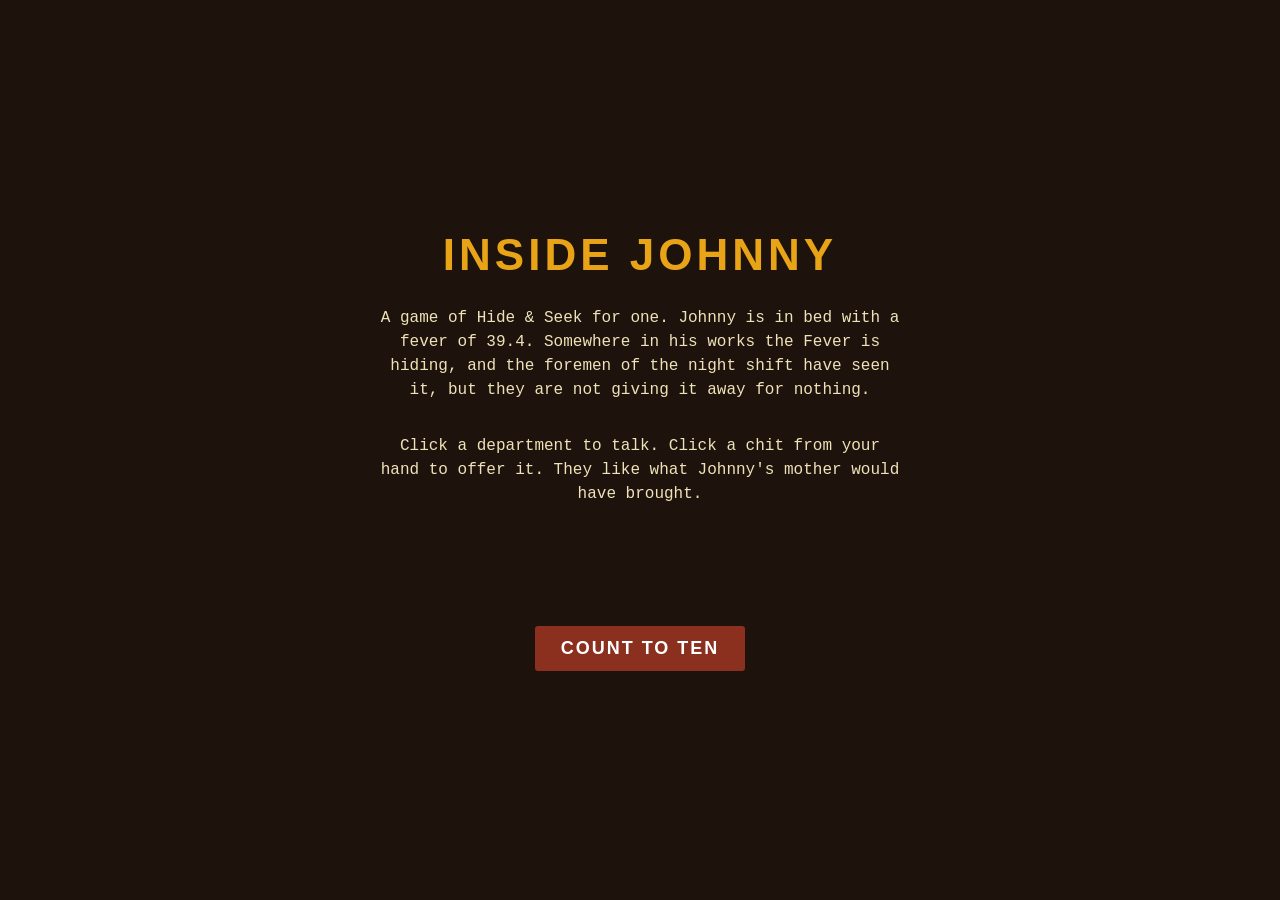
<file: worlds/moonlit-meadow/spaces/12_14/1/index.html>
<!doctype html>
<meta charset="utf-8">
<title>Inside Johnny</title>
<style>
*{box-sizing:border-box}
body{margin:0;height:100vh;background:#2b1e14 repeating-linear-gradient(92deg,#33241a 0 38px,#2a1c13 38px 40px);font-family:'Courier New',monospace;color:#2a2118;overflow:hidden;user-select:none}
#wrap{display:flex;gap:18px;height:100vh;padding:16px;align-items:stretch}
#board{flex:1;background:#d9c79a;border:6px solid #8b2f1e;border-radius:6px;padding:12px 16px;display:flex;flex-direction:column;box-shadow:0 8px 30px #000a;min-width:0}
h1{margin:0;font:900 26px Impact,'Arial Black',sans-serif;letter-spacing:3px;color:#8b2f1e}
.sub{font-size:12px;margin:2px 0 8px;letter-spacing:1px}
#rooms{display:grid;grid-template-columns:1fr 1fr 1fr;gap:10px;flex:1}
.room{position:relative;background:linear-gradient(#b8b5aa,#8f8c82);border:3px solid #55534c;border-radius:4px;padding:8px 10px;cursor:pointer;display:flex;flex-direction:column;justify-content:space-between;box-shadow:inset 0 0 0 4px #bdbaaf,inset 0 0 12px #0006}
.room:hover{filter:brightness(1.12)}
.room.cur{outline:4px solid #e8a317}
.room b{font:900 15px Impact,sans-serif;letter-spacing:1.5px;color:#222}
.room i{font-size:12px;font-style:normal}
.room .st{font-size:12px;font-weight:bold;min-height:16px}
.room:before,.room:after{content:'';position:absolute;top:5px;width:7px;height:7px;border-radius:50%;background:#46443e;box-shadow:inset 1px 1px 0 #ccc}
.room:before{left:5px}.room:after{right:5px}
.room.clear{background:linear-gradient(#a9bba3,#82937d)}
.room.fev{background:linear-gradient(#d86a4c,#a83a22);animation:th 1s infinite}
.room.vent{grid-column:1/4;flex-direction:row;align-items:center;gap:14px}
@keyframes th{50%{filter:brightness(1.25)}}
#side{width:min(380px,36vw);display:flex;flex-direction:column;gap:12px}
#memo{flex:1;background:#f1ead8;border:2px dashed #7a6a4a;padding:14px;font-size:15px;line-height:1.5;overflow:auto;box-shadow:0 6px 20px #0008;transform:rotate(.4deg)}
#memo .who{font:900 13px Impact,sans-serif;letter-spacing:2px;color:#8b2f1e;margin-bottom:6px}
#memo .sys{opacity:.65;font-size:13px;margin-top:10px}
#hand{display:flex;flex-wrap:wrap;gap:8px}
.chit{background:#efe2b8;border:2px solid #6b5a33;border-radius:50% / 40%;padding:8px 12px;font-size:13px;font-weight:bold;cursor:pointer;box-shadow:0 3px 0 #4d3f22;text-align:center}
.chit:hover{background:#fff3c9}
.chit.dim{opacity:.6}
#thermo{display:flex;align-items:center;gap:10px;background:#d9c79a;padding:8px 12px;border:3px solid #8b2f1e;border-radius:4px}
#tube{flex:1;height:14px;background:#fff;border:2px solid #333;border-radius:8px;overflow:hidden}
#hg{height:100%;background:#d11;width:80%;transition:width 2.5s ease-in-out}
#deg{font:900 18px Impact,sans-serif;width:70px}
#title{position:fixed;inset:0;background:#1d130c;display:flex;flex-direction:column;align-items:center;justify-content:center;color:#efe2b8;z-index:5;text-align:center;padding:30px}
#title h2{font:900 44px Impact,sans-serif;letter-spacing:4px;color:#e8a317;margin:0 0 10px}
#title p{max-width:520px;line-height:1.5}
button{font:900 18px Impact,sans-serif;letter-spacing:2px;background:#8b2f1e;color:#fff;border:0;padding:12px 26px;cursor:pointer;border-radius:3px;margin-top:14px}
#count{font:900 70px Impact,sans-serif;color:#e8a317;height:90px}
</style>
<div id="title">
  <h2>INSIDE JOHNNY</h2>
  <p>A game of Hide &amp; Seek for one. Johnny is in bed with a fever of 39.4. Somewhere in his works the Fever is hiding, and the foremen of the night shift have seen it, but they are not giving it away for nothing.</p>
  <p>Click a department to talk. Click a chit from your hand to offer it. They like what Johnny's mother would have brought.</p>
  <div id="count"></div>
  <button id="go">COUNT TO TEN</button>
</div>
<div id="wrap">
  <div id="board">
    <h1>INSIDE JOHNNY</h1>
    <div class="sub">NIGHT SHIFT · TIN &amp; CARDBOARD · PATENT PENDING · COPYRIGHT 1954</div>
    <div id="rooms"></div>
  </div>
  <div id="side">
    <div id="thermo"><span style="font-weight:bold">TEMP</span><div id="tube"><div id="hg"></div></div><div id="deg">39.4°</div></div>
    <div id="memo"></div>
    <div id="hand"></div>
  </div>
</div>
<script>
const ROOMS=[
 {id:'boiler',name:'BOILER HOUSE',org:'the lungs',who:'Foreman Pruitt',want:'Window cracked open',
  ask:"Burning the same stale air since Tuesday, son. Rattling like a kettle in here. I'd talk plainer if somebody let a little night in.",
  ok:"Pruitt leans out into the draught and breathes like a man let out of church. 'Left side, third gauge. Go on, look.'",
  empty:"Nothing behind the third gauge but a moth, and a pencil Pruitt lost in 1951."},
 {id:'pump',name:'PUMP ROOM',org:'the heart',who:'Ines, pump tender',want:'Bedtime story',
  ask:"One-two. One-two. Nobody's said a word to the pump all night, and it runs fast when it's lonely. Read me something with a bear in it.",
  ok:"Ines listens with her eyes shut. The pump slows by a tick, then another. 'Alright. Behind the piston, then.'",
  empty:"Behind the piston: a thermos, a crossword, and a long-ago pressed flower. Not hiding anything but her lunch."},
 {id:'filter',name:'FILTER WORKS',org:'the liver',who:'Dov, sump man',want:'Aspirin, half',
  ask:"They keep sending down whole ones. A whole one floods my sump. Half. A half I can strain, and then we talk.",
  ok:"Dov holds the half up to the lamp, nods, and drops it in the grate. 'Sump hatch. Mind the sludge.'",
  empty:"The sump hatch lifts on dark, warm water and a lost button. No fever. Dov wipes his hands on his apron anyway."},
 {id:'vat',name:'VAT HALL',org:'the stomach',who:'Wren, vat keeper',want:'Ginger ale, flat',
  ask:"Everything that comes down tonight comes down fizzing and I'm still stirring Sunday's dinner. Flat. Let it go flat first, like the old lady used to.",
  ok:"Wren sips it off the ladle, sighs, and the whole vat settles. 'Under the lid. I felt something go by an hour ago.'",
  empty:"Under the lid: gravy-coloured stillness and one pea, circling. The Fever is not in the vat."},
 {id:'switch',name:'SWITCHBOARD',org:'the head',who:'Mabel, operator',want:'Cool flannel',
  ask:"Every line's lit and nobody's on the other end. The jacks are cooking. Something wet and cold on the forehead panel, please, and I'll tell you who rang.",
  ok:"Mabel presses it flat across the board. A hundred lights go amber, then one by one go out. 'Jack nine. Pull the plug.'",
  empty:"Jack nine, pulled: nothing on the line but a distant hum, like a refrigerator in another house."}
];
const VENT={id:'vent',name:'SWEAT VENT',org:'the skin',who:'Gatekeeper Hobbs',want:'Extra blanket',
  ask:"Pores are shut tight as a drum. Nobody leaves this plant by the front, and nobody leaves through me without a good cover over the whole works. Pile it on, and I'll sweat it out of the hull.",
  early:"Come back when you've got something to show me. I don't open the vent for a draught."};
const CHITS=['Window cracked open','Bedtime story','Aspirin, half','Ginger ale, flat','Cool flannel','Extra blanket','Orange squash'];
const DESC={'Orange squash':'Sweet. Johnny likes it. Nobody here asked for it.'};
const st={temp:39.4,cleared:{},fever:null,found:false,cur:null,over:false};
const $=s=>document.querySelector(s),roomsEl=$('#rooms'),memo=$('#memo'),hand=$('#hand');
const live=()=>ROOMS.filter(r=>!st.cleared[r.id]).map(r=>r.id);
st.fever=live()[Math.floor(Math.random()*5)];
let ac=null,pulse=null;
function tick(f,g){if(!ac)return;try{const o=ac.createOscillator(),v=ac.createGain();o.frequency.value=f;o.type='sine';v.gain.setValueAtTime(g,ac.currentTime);v.gain.exponentialRampToValueAtTime(.0001,ac.currentTime+.12);o.connect(v);v.connect(ac.destination);o.start();o.stop(ac.currentTime+.14)}catch(e){}}
function startPulse(){clearInterval(pulse);const gap=Math.max(500,1250-(st.temp-37)*300);pulse=setInterval(()=>{tick(70,.12);setTimeout(()=>tick(55,.08),160)},gap)}
function say(who,txt,sys){memo.innerHTML='<div class="who">'+who+'</div><div>'+txt+'</div>'+(sys?'<div class="sys">'+sys+'</div>':'')}
function drawThermo(){$('#deg').textContent=st.temp.toFixed(1)+'°';$('#hg').style.width=Math.max(8,Math.min(100,(st.temp-36.5)/4.5*100))+'%'}
function render(){
  roomsEl.innerHTML='';
  for(const r of ROOMS.concat([VENT])){
    const d=document.createElement('div');
    const fev=st.found&&st.fever===r.id&&!st.over;
    d.className='room'+(r.id==='vent'?' vent':'')+(st.cur===r.id?' cur':'')+(st.cleared[r.id]?' clear':'')+(fev?' fev':'');
    const stat=st.cleared[r.id]?'✔ CHECKED, EMPTY':(fev?'● THE FEVER':'');
    d.innerHTML='<div><b>'+r.name+'</b><br><i>'+r.who+' · '+r.org+'</i></div><div class="st">'+stat+'</div>';
    d.onclick=()=>enter(r.id);roomsEl.appendChild(d);
  }
  hand.innerHTML='';
  for(const c of CHITS){const e=document.createElement('div');e.className='chit'+(st.cur?'':' dim');e.textContent=c;e.title=DESC[c]||'';e.onclick=()=>offer(c);hand.appendChild(e)}
}
function enter(id){
  if(st.over)return;
  st.cur=id;
  if(id==='vent'){
    if(st.found)say(VENT.who,VENT.ask,'Offer a chit.');else say(VENT.who,VENT.early);
  }else{
    const r=ROOMS.find(x=>x.id===id);
    if(st.cleared[id])say(r.who,"Already had a look, didn't you? Go and bother someone with a chit.");
    else if(st.found&&st.fever===id)say(r.who,"He's in here, you've seen him. Take it up with the vent.");
    else say(r.who,r.ask,'Offer a chit.');
  }
  render();
}
function offer(c){
  if(st.over)return;
  if(!st.cur){say('MEMO','Pick a department first.');return}
  tick(120,.1);
  const id=st.cur;
  if(id==='vent'){
    if(!st.found){say(VENT.who,VENT.early);return}
    if(c!==VENT.want){wrong(VENT,c);return}
    return finale();
  }
  const r=ROOMS.find(x=>x.id===id);
  if(st.cleared[id]||(st.found&&st.fever===id)){say(r.who,"Not for me, thanks. I'm done here.");return}
  if(c!==r.want){wrong(r,c);return}
  if(st.fever===id){
    st.found=true;
    say(r.who,r.ok);
    memo.innerHTML+='<div style="margin-top:12px"><div class="who">THE FEVER</div>A small red bead of a thing, sitting in the corner with its knees pulled up. It has the face of every boy who ever said he wasn\'t tired.<br><br>"Alright, you found me. I\'m not going out by the door, I came in by a sneeze and I\'ll go the way I choose. The vent. Ask Hobbs. Tell him to pile it on."</div>';
  }else{
    st.cleared[id]=true;
    say(r.who,r.ok,r.empty);
    st.temp=Math.round((st.temp-.1)*10)/10;
  }
  st.cur=null;drawThermo();render();startPulse();
}
function wrong(r,c){
  st.temp=Math.round((st.temp+.3)*10)/10;
  const note=c==='Orange squash'?"Johnny likes it, certainly. It's nobody's idea of a bribe.":'"Thanks, but no."';
  say(r.who,'Turns the '+c.toLowerCase()+' over, hands it back. '+note+' "That isn\'t what I asked for, is it?"',
    st.found?'Johnny\'s temperature creeps up.':'Johnny\'s temperature creeps up. Somewhere in the works, something shifts.');
  if(!st.found){
    const opts=live().filter(x=>x!==st.fever);
    if(opts.length)st.fever=opts[Math.floor(Math.random()*opts.length)];
  }
  drawThermo();render();startPulse();
}
function finale(){
  st.over=true;st.cur=null;render();
  say('THE VENT','Hobbs hauls on the iron wheel. Somewhere very far away, on the surface of a boy, ten thousand small doors come open. The Fever pulls its knees to its chest, looks back once at Mabel, Ines, Dov, Wren and Pruitt, and goes out of Johnny the way a held breath goes out of a person: all at once, and so ordinary you could cry.');
  st.temp=37.0;drawThermo();
  clearInterval(pulse);
  setTimeout(()=>{
    memo.innerHTML+='<div class="sys" style="font-size:15px;opacity:1;margin-top:16px">Upstairs, a hand lays itself on a damp forehead and stays. Then the small bright click of a thermometer being shaken down, twice, the way she always does, as though the number could be argued with.<br><br><i>37.0. The night shift sits down.</i></div><div style="text-align:center"><button id="on">GO ON</button></div>';
    if(window.branches){branches.carry(['a thermometer, shaken down']);branches.say('37.0. The night shift sits down.')}
    $('#on').onclick=()=>window.branches&&branches.onward();
    tick(900,.05);setTimeout(()=>tick(1100,.05),250);
  },3500);
}
$('#go').onclick=()=>{
  try{ac=new (window.AudioContext||window.webkitAudioContext)()}catch(e){}
  $('#go').style.display='none';
  let n=0;const c=$('#count');
  const t=setInterval(()=>{n++;c.textContent=n;tick(60+n*8,.15);
    if(n===10){clearInterval(t);setTimeout(()=>{c.textContent='READY OR NOT'},500);setTimeout(()=>{$('#title').style.display='none';startPulse()},1700)}
  },450);
};
say('MEMO','The night shift is awake and none of them will say where the Fever went. Start anywhere: click a department, listen, then offer something from your hand.');
drawThermo();render();
</script>
</file>
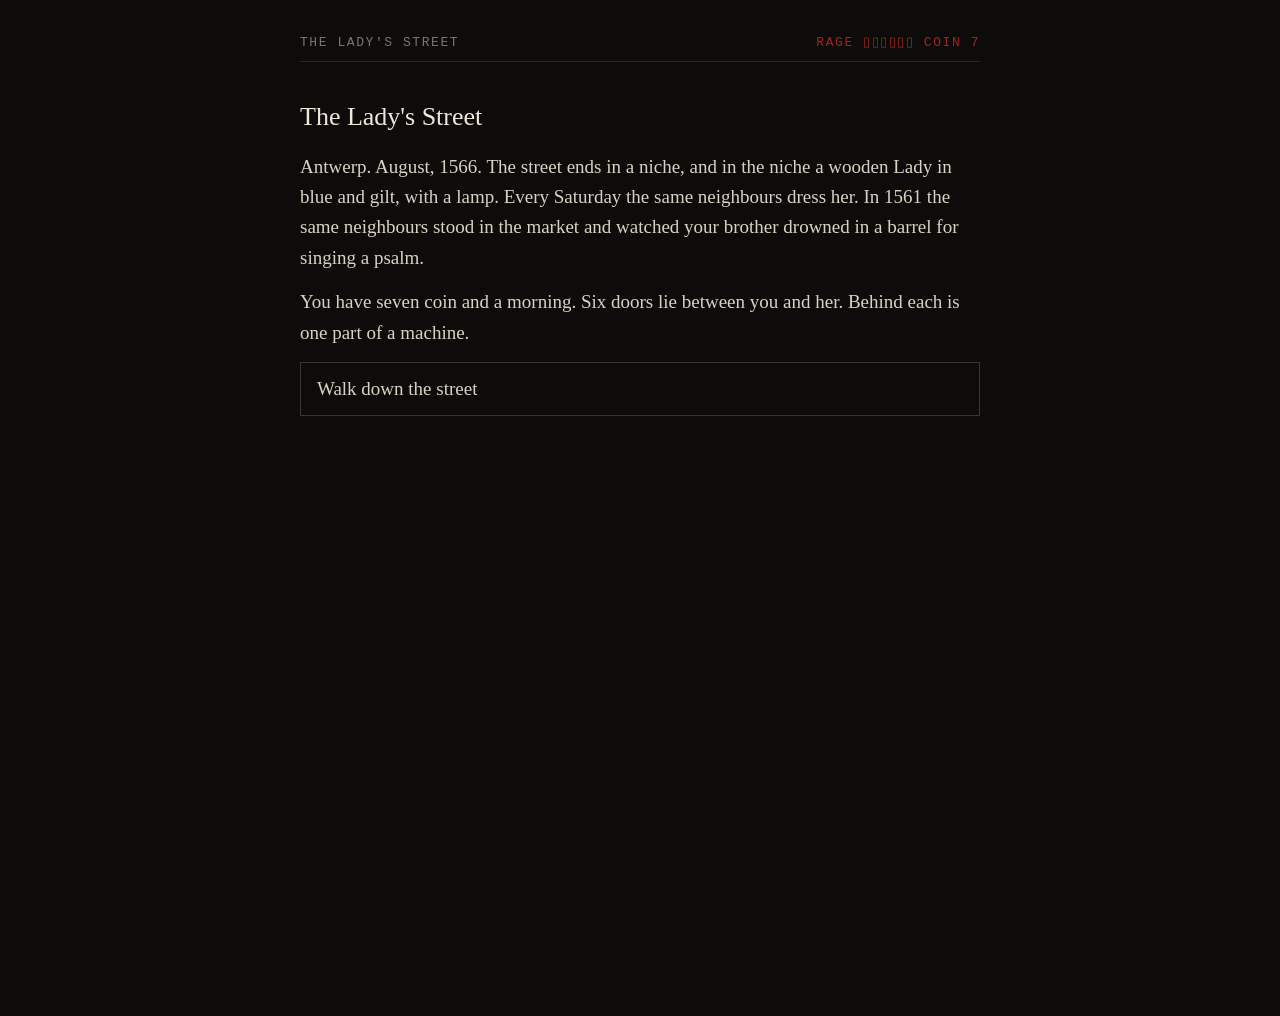
<file: worlds/the-lush/spaces/5_0/1/index.html>
<!doctype html><meta charset=utf-8><title>The Lady's Street</title>
<style>
html,body{margin:0;height:100%;background:#0e0c0a;color:#d9d2c3;font:19px/1.6 Georgia,serif}
#w{max-width:680px;margin:0 auto;padding:36px 24px 80px;min-height:100%}
#top{display:flex;justify-content:space-between;font:13px/1 ui-monospace,monospace;letter-spacing:.12em;text-transform:uppercase;color:#7d7566;border-bottom:1px solid #2b2722;padding-bottom:12px}
#rage{color:#a3261b}
h1{font-weight:normal;font-size:26px;margin:34px 0 6px;color:#efe8d8}
p{margin:14px 0}
button{display:block;width:100%;text-align:left;background:none;border:1px solid #3a352d;color:#d9d2c3;font:inherit;padding:11px 16px;margin:10px 0;cursor:pointer}
button:hover{border-color:#a3261b;color:#fff}
button[disabled]{opacity:.35;cursor:default;border-color:#2b2722}
.red{color:#c0392b}.dim{color:#7d7566}
#m{font:15px/1.3 ui-monospace,monospace;color:#b8ae98;white-space:pre;margin:20px 0;border-left:2px solid #a3261b;padding-left:14px}
.ln{font-size:16px;color:#9a917e}
</style>
<div id=w><div id=top><span id=st></span><span id=rage></span></div><div id=c></div></div>
<script>
const B=window.branches||{say(){},onward(){},back(){},carry(){},carried:[]};
let coin=7,rage=0,have={},ledger=[],i=-1,used={};
const S=[
{n:"Joost's yard",part:"frame",
t:"Station one. Joost the carpenter is knocking together a scaffold for the Lady's feast: two long oak beams, squared and pegged, already cross-braced. They would hold a weight. He doesn't look up. 'Paid for by the guild. Not mine to lend.'",
o:[{k:"ask",l:"Ask him for the beams",r:"'Not mine to lend,' he says again, and goes on planing. He has said it so long it has stopped meaning anything.",get:0,rg:1},
{k:"pay",l:"Pay him 3 coin",r:"He weighs the coin in his hand like someone who has weighed it before. 'The guild will ask.' 'Tell them the street took it.' He nods at the beams without a word.",get:1,c:-3,led:"Joost: a scaffold that will not be built, and 3 coin that will not mend it"},
{k:"take",l:"Take the beams",r:"You shoulder them. He shouts your father's name, not yours. Splinters in both palms. They are lighter than they look.",get:1,rg:2,led:"Joost: his beams, and his name for you"}]},
{n:"The widow's well",part:"drum",
t:"Station two. In a courtyard behind the dyer's, a well with a wooden windlass: an oak drum on an iron axle, worn bright where hands have turned it. A widow is drawing water. Forty years of her wrists are in that drum. She sees what you are looking at.",
o:[{k:"ask",l:"Ask her for the drum",r:"'The water or the Lady?' she says. 'It is the same bucket, child.' She unpins the axle herself, slowly, and sets it in your arms. Then she carries water in her hands to the trough, a little at a time.",get:1,led:"The widow: the windlass of her well; she carries water in her hands now"},
{k:"pay",l:"Pay her 2 coin",r:"She looks at the coin as if you had offered to pay for the weather. 'Put it away.' She will not discuss it again.",get:0},
{k:"take",l:"Unpin it while her back is turned",r:"It comes away with a shriek of dry iron. She turns. She does not shout. She says only: 'Whose is the hand that will turn it?'",get:1,rg:2,led:"The widow: the windlass, taken in front of her"}]},
{n:"The tower clock",part:"pawl",
t:"Station three. Under the church tower a door stands open; the clock's works are behind it, a great toothed wheel and the iron pawl that stops it slipping backward. A boy named Lucas winds it daily for a stuiver. If the pawl goes, the hour will be a rumour.",
o:[{k:"ask",l:"Ask Lucas for the pawl",r:"'You want me to stop the hour?' He laughs, then sees you are not joking. He unscrews it. 'The wheel will run down by evening. I'll say it was the damp.'",get:1,led:"Lucas: the pawl; the clock will run down by evening"},
{k:"pay",l:"Pay him 1 coin",r:"'One!' He pockets it, delighted, and fetches the spanner. He does not ask what for. You find you wish he had.",get:1,c:-1,led:"Lucas: one coin, and no questions asked"},
{k:"take",l:"Wrench it out yourself",r:"The wheel lurches back a tooth with a crack like a gunshot. Lucas stands in the doorway holding the stuiver you never gave him. The tower strikes four at three.",get:1,rg:1,led:"The clock: its pawl; the hour is wrong now"}]},
{n:"The ropewalk",part:"rope",
t:"Station four. A quarter mile of shed, and at the far end a rope-maker's mate walking backward, paying out hemp. On a rack at the door, one finished hawser as thick as your arm, coiled for a Hanse ship. The price is chalked on the post: 4 coin.",
o:[{k:"ask",l:"Ask for a length of it",r:"'Ask the Hanse,' says the mate, without breaking stride. The hemp keeps coming out of his hands like a long grey sentence.",get:0,rg:1},
{k:"pay",l:"Pay the 4 coin",r:"He counts it twice, chalks a line through the price. 'It was sold,' he says. 'It'll be sold again.' Honest work. It costs you exactly what it should.",get:1,c:-4,led:"The ropewalk: a hawser meant for a Hanse ship, paid for in full"},
{k:"take",l:"Cut a length off the rack",r:"Your knife takes ten minutes. He walks backward the whole time and never turns around; you can't tell if he knows.",get:1,rg:1,led:"The ropewalk: an arm's thickness of hawser, cut"}]},
{n:"The smithy",part:"hook",
t:"Station five. The smith has a grapnel hook of black iron on the anvil, and a chain to go with it: the chain that hangs the sanctuary lamp before the Lady's niche. It has burned there every night since before the smith's grandfather. 'They sent it to have a link mended,' he says. 'I could mend it. Or I could lose it.'",
o:[{k:"ask",l:"Ask him to give you the hook and chain",r:"He sets down the hammer. 'My brother Hans was at the market with yours,' he says. 'I mended that lamp every year after. Take it.' The lamp goes out tonight and he knows it.",get:1,led:"The smith: hook and chain; the lamp goes dark tonight"},
{k:"pay",l:"Pay him 2 coin",r:"'No.' It is the first time anyone has refused your money for the right reason. He gives you the hook and closes your fingers back over the coin.",get:1,led:"The smith: the hook, free, and your coin returned to your sleeve"},
{k:"take",l:"Lift it off the anvil",r:"He lets you. That is worse. 'Go on,' he says. 'It'll still be heavy.'",get:1,rg:1,led:"The smith: chain and hook, with his permission and none of his blessing"}]},
{n:"The sacristy",part:"crank",
t:"Station six. Old Mevrouw Aert, who has washed and dressed the Lady every Saturday for thirty years, sits with the processional pole across her knees. It has an iron handle at the head, a turning crank for the banner. She is mending a hem. 'I know what you have in the street,' she says. 'Everyone has heard the iron.'",
o:[{k:"ask",l:"Ask for the crank",r:"'Take it,' she says. 'My husband forged it, and a thing that has only been carried should be used once.' She doesn't look up from the hem. 'She is heavier than she looks, mind. Everything we have kept is.'",get:1,led:"Mevrouw Aert: the crank of the banner-pole, given"},
{k:"pay",l:"Offer her your coin",r:"'Don't insult the hem,' she says. 'Ask me properly or take it.'",get:0},
{k:"take",l:"Unscrew it from the pole",r:"She lets you do it. She keeps sewing. You are struck that nobody in this street has once tried to stop you, and you cannot tell if that is mercy or shame.",get:1,rg:1,led:"Mevrouw Aert: the banner-crank, unscrewed while she sewed"}]}
];
const need={frame:[],drum:["frame"],pawl:["drum"],crank:["drum"],rope:["drum"],hook:["rope"]};
const nm={frame:"the oak frame",drum:"the well-drum",pawl:"the clock pawl",rope:"the hawser",hook:"the hook and chain",crank:"the crank"};
const why={drum:"The drum has nothing to turn in. Raise the frame first.",pawl:"The pawl has no wheel to catch. The drum must be standing.",crank:"The crank has no axle to bite. The drum must be standing.",rope:"The rope has nothing to wind on. Set the drum first.",hook:"A hook with no rope is only a threat."};
const c=document.getElementById("c");
function hud(){document.getElementById("st").textContent=i<0?"The Lady's Street":i<S.length?"Station "+(i+1)+" / 6":"The square";
document.getElementById("rage").textContent="rage "+"▮".repeat(rage)+"▯".repeat(6-rage)+"   coin "+coin}
function show(h,btns){c.innerHTML=h;btns.forEach(([l,f,d])=>{const b=document.createElement("button");b.textContent=l;b.disabled=!!d;b.onclick=f;c.appendChild(b)});hud();scrollTo(0,0)}
function machine(f){
const L=[];
L.push(f.hook?"        (J)":"         .");
L.push(f.rope?"         |":"         .");
L.push((f.frame?"   |":"    ")+(f.rope?"~~~~~|":"      ")+(f.crank?"  +-":"    ")+(f.frame?"   |":""));
L.push((f.frame?"   |":"    ")+(f.drum?" [=====O=====]":"             ")+(f.frame?"|":""));
L.push((f.frame?"   |":"    ")+(f.pawl?"     ^ pawl":"           ")+(f.frame?"     |":""));
L.push(f.frame?"   +------------------+":"    ..................");
return L.join("\n")}
function start(){
const k=(B.carried||[]).length?`<p class=dim>You came in carrying ${B.carried.join(", ")}. It is no use here.</p>`:"";
show(`<h1>The Lady's Street</h1><p>Antwerp. August, 1566. The street ends in a niche, and in the niche a wooden Lady in blue and gilt, with a lamp. Every Saturday the same neighbours dress her. In 1561 the same neighbours stood in the market and watched your brother drowned in a barrel for singing a psalm.</p><p>You have seven coin and a morning. Six doors lie between you and her. Behind each is one part of a machine.</p>${k}`,[["Walk down the street",()=>go(0)]])}
function go(n){i=n;if(n>=S.length)return square();used={};ask(S[n])}
function ask(s,msg){
const lab={ask:"",pay:"",take:""};
const opts=s.o.map(o=>[o.l,()=>pick(s,o),used[o.k]||(o.k=="pay"&&o.c&&-o.c>coin)]);
show(`<h1>${s.n}</h1><p>${s.t}</p>${msg?`<p class=red>${msg}</p>`:""}`,opts)}
function pick(s,o){used[o.k]=1;
coin+=o.c||0;rage=Math.min(6,rage+(o.rg||0));
if(o.get){have[s.part]=1;ledger.push(o.led);
show(`<h1>${s.n}</h1><p>${o.r}</p><p class=dim>You have ${nm[s.part]}.</p>`,[[i<S.length-1?"On down the street":"To the square",()=>go(i+1)]])}
else{hud();ask(s,o.r)}}
function square(){
const fit={};let msg="";
function r(){
const left=Object.keys(have).filter(x=>!fit[x]);
if(!left.length)return pull();
show(`<h1>The square</h1><p>The Lady stands at the head of it, forty feet off, in blue and gilt, her lamp already out. The crowd is thin and strange: nobody is shouting. You lay what you have on the cobbles and begin.</p><div id=m>${machine(fit)}</div>${msg?`<p class=red>${msg}</p>`:""}`,
left.map(x=>["Fit "+nm[x],()=>{const m=need[x].filter(y=>!fit[y]);if(m.length)msg=why[x];else{fit[x]=1;msg=""}r()}]))}
r()}
function pull(){
show(`<h1>It stands</h1><p>It is not beautiful. It is a frame, a drum, a rope, a chain and a hook, and every piece is a household's missing thing. The hook goes up the rope's whole length to the Lady's gilt shoulder and bites.</p><p>You read what the machine is made of:</p><p class=ln>${ledger.map(x=>"· "+x).join("<br>")}</p>${rage>=4?"<p class=red>Your hands are shaking and you did not notice when it began.</p>":"<p class=dim>Your hands are steady. You find that harder to forgive.</p>"}<p>Your hand is on the crank.</p>`,
[["Turn it",()=>turn(true)],["Let go of the crank",()=>turn(false)]])}
function turn(y){
if(y)show(`<h1>She comes down</h1><p>The drum screams once, and then the pawl you took clicks each tooth, small and sober. She leans. For a long moment she is the most dignified thing in Antwerp. Then she is on the stones, and she is wood: hollow behind, the paint thin as an eggshell, a mouse's nest in her skirt.</p><p>${rage>=4?"You had expected something to leave you. Nothing does. You are exactly as angry as before, and there is no one left to be angry at but the street, and the street is standing behind you with its hands at its sides.":"Something does leave you, quietly, like a fever. What stays is that the widow is still carrying water in her hands."}</p><p class=dim>Mevrouw Aert comes forward and, without a word, begins to straighten the hem of the blue gown on the cobbles.</p>`,
[["Go on",()=>finish("the Lady's gilt hand")]]);
else show(`<h1>The crank hangs</h1><p>You let go. The pawl holds the weight, as pawls do, and the drum stays wound half a turn: a machine neither pulling nor undone. The hook sits in her shoulder. She leans six degrees.</p><p>The street can see exactly what you brought, and what it cost, and the whole of what you didn't do. Mevrouw Aert comes and stands beside you and puts her hand over yours on the crank, not to turn it, only to be seen holding it too.</p><p class=dim>'Someone will have to decide,' she says. 'It needn't be you alone. It needn't be today.'</p>`,
[["Go on",()=>finish("the iron crank, still warm")]])}
function finish(item){
B.carry([item,"a ledger of what the street gave"]);
show(`<h1>Onward</h1><p>The street is behind you. You carry ${item}, and a list of who has less.</p>`,[["Go on",()=>B.onward()],["Back to the house",()=>B.back()]])}
start();
</script>
</file>
